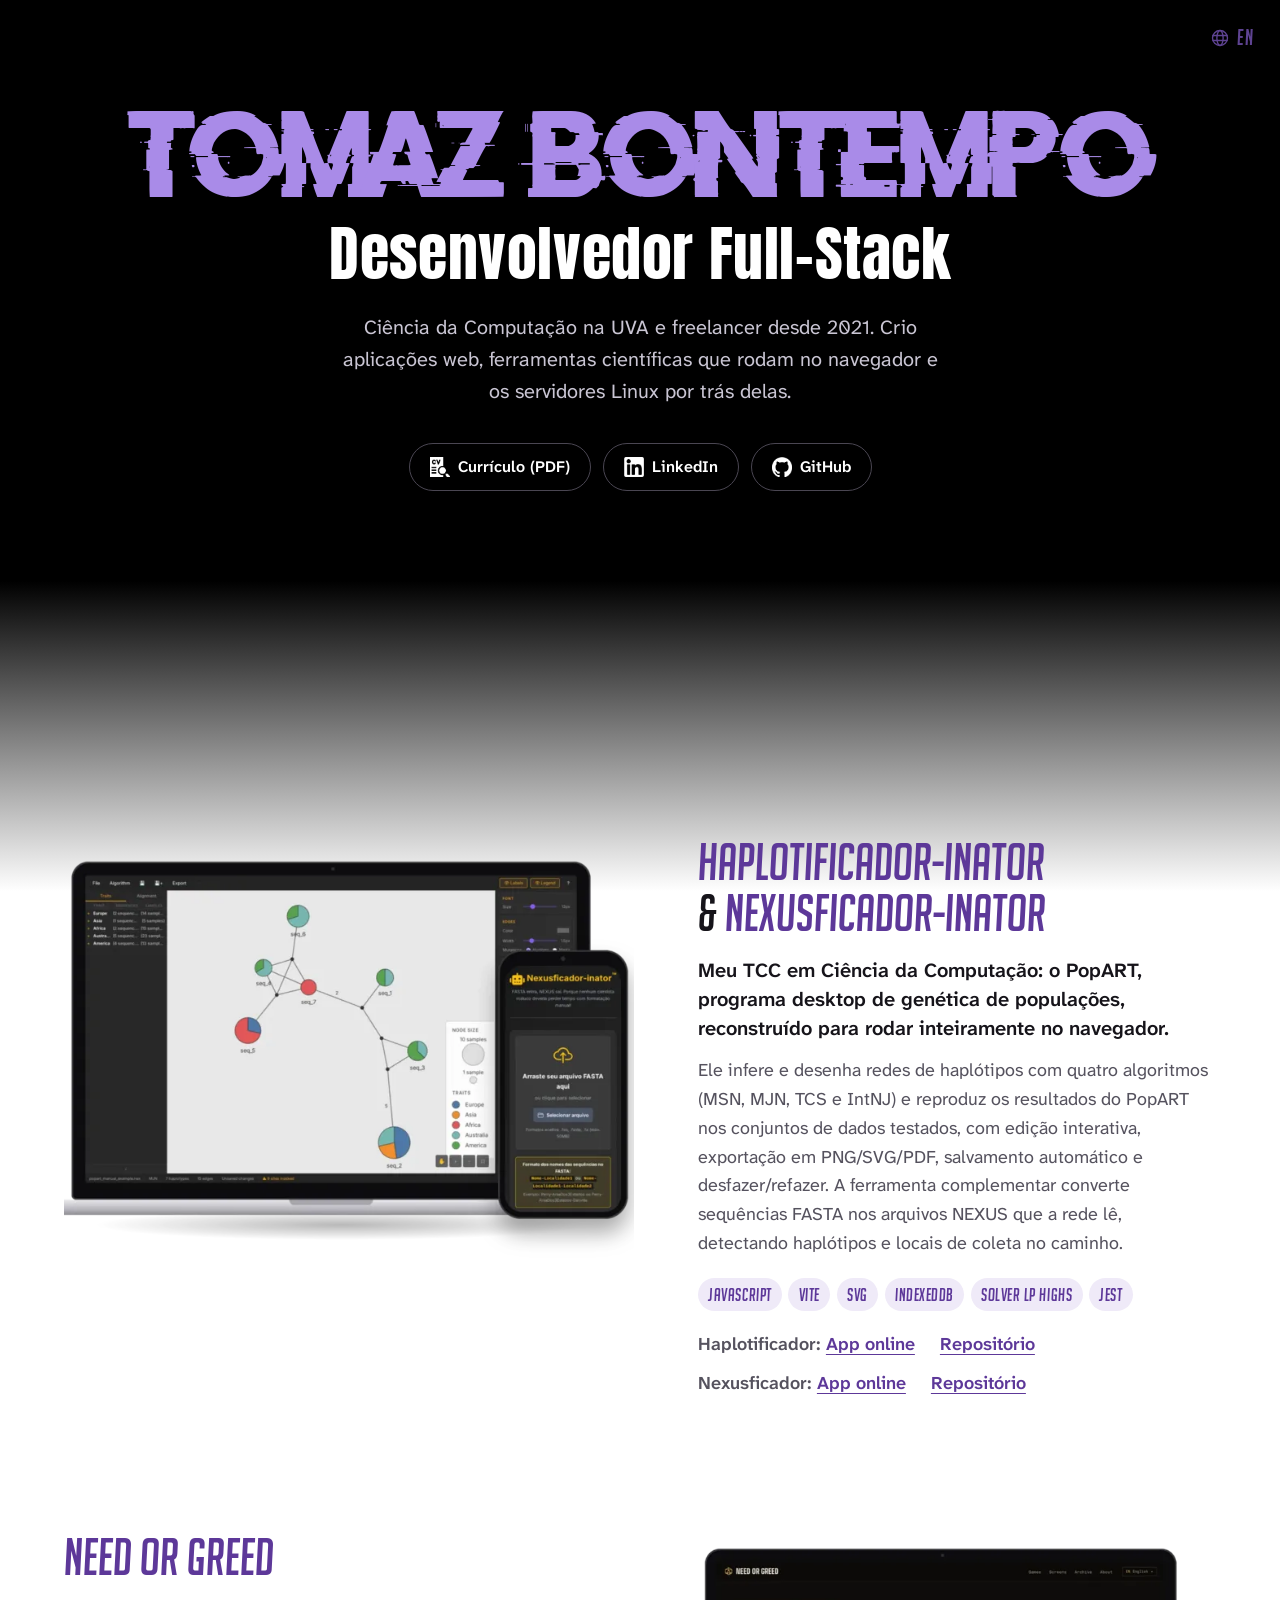
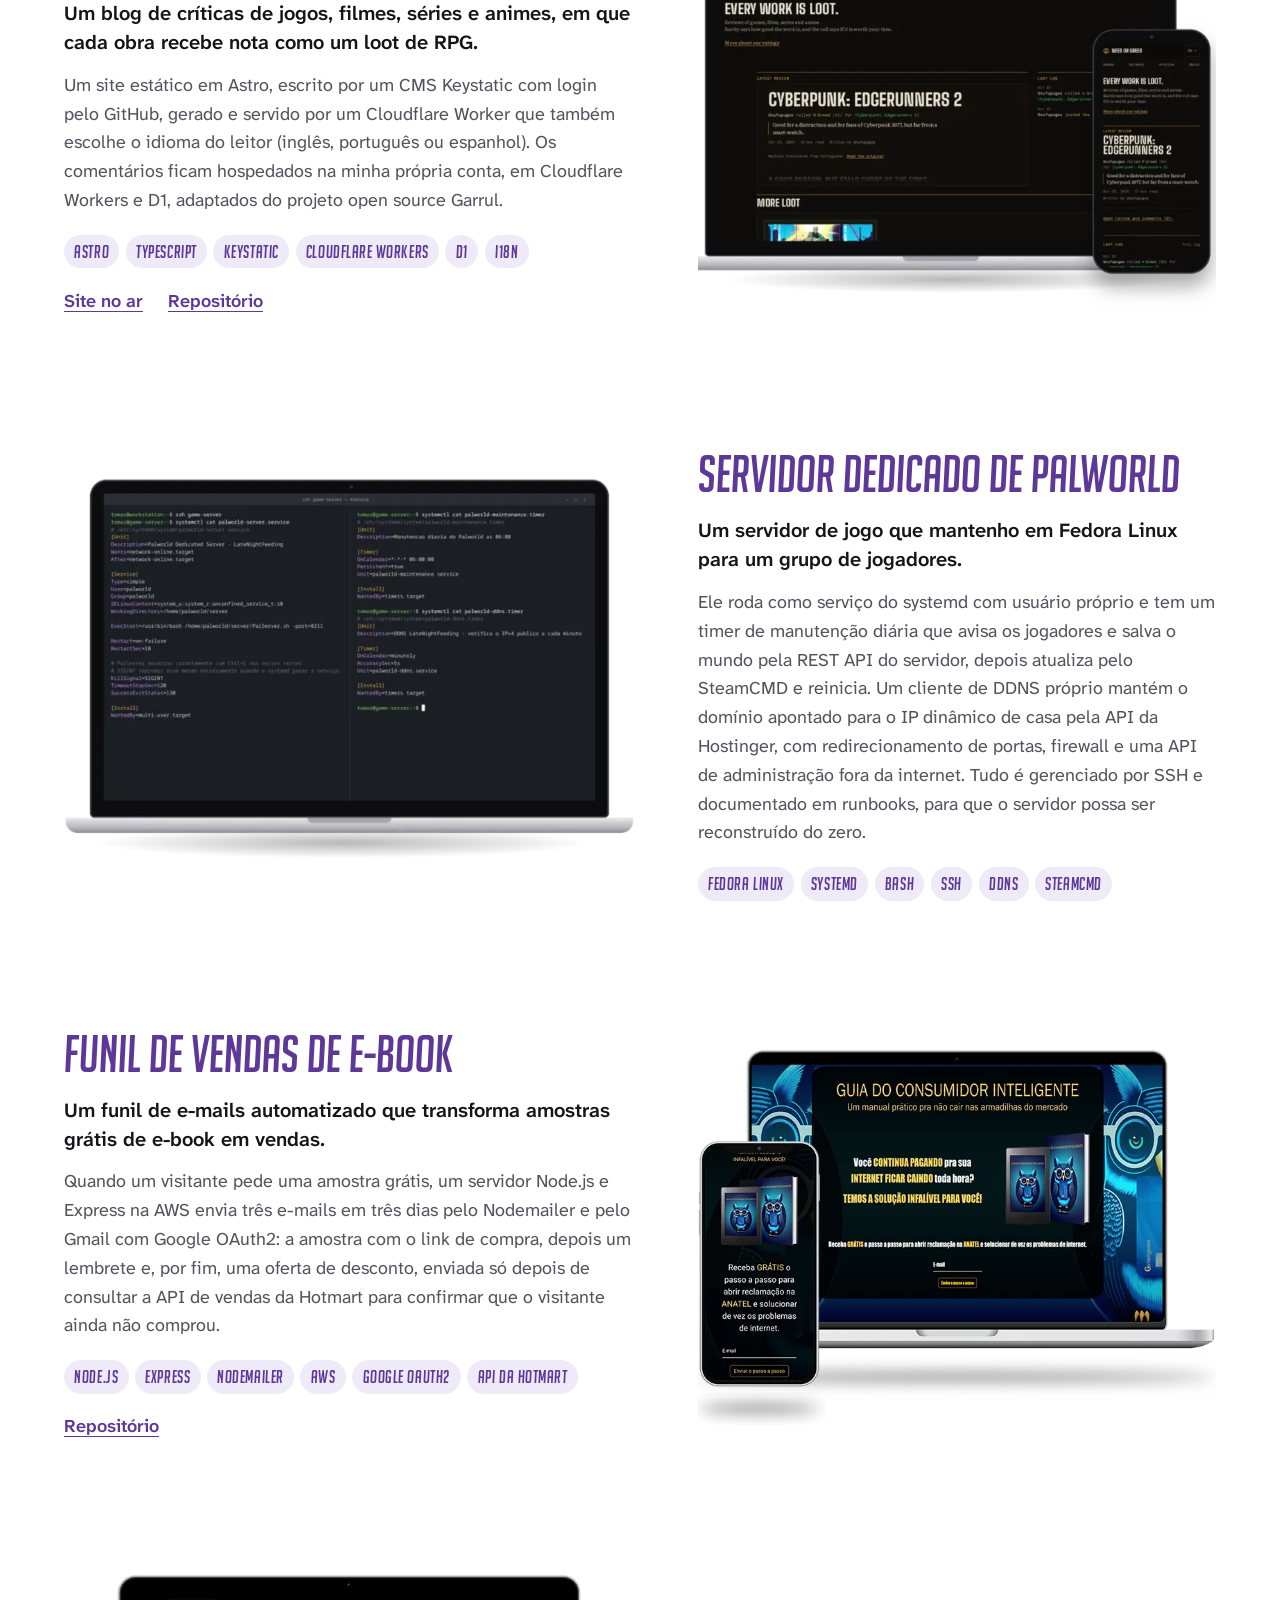
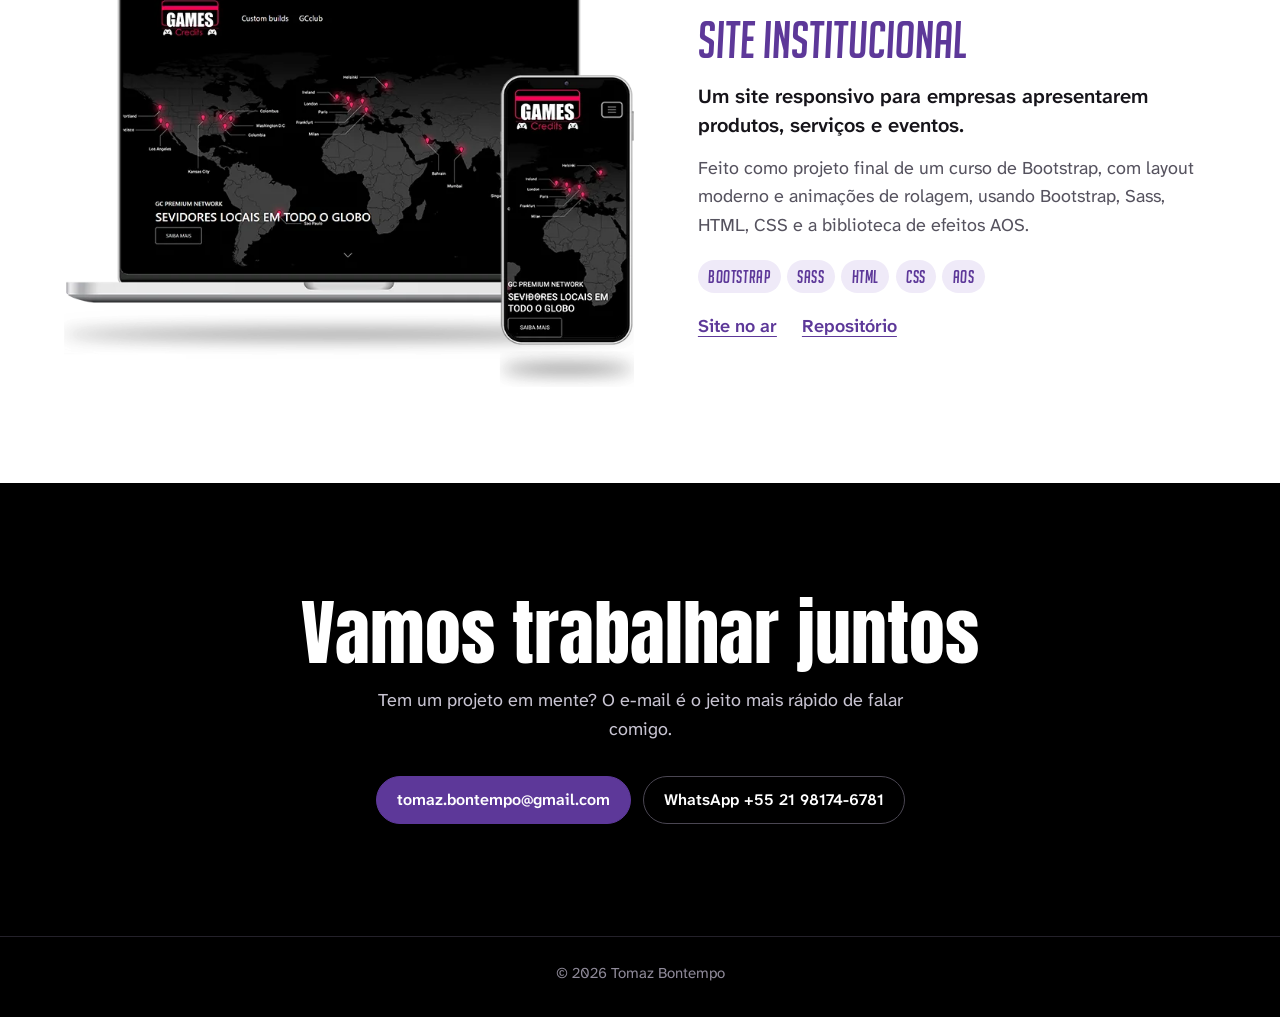
<file: index.html>
<!DOCTYPE html>
<html lang="pt-BR">
  <head>
    <meta charset="utf-8" />
    <meta name="viewport" content="width=device-width, initial-scale=1" />
    <title>Tomaz Bontempo | Desenvolvedor Full-Stack: Web, Linux e Bioinformática</title>
    <meta name="description" content="Portfólio de Tomaz Bontempo, desenvolvedor full-stack e freelancer desde 2021: ferramentas de bioinformática no navegador do TCC em Ciência da Computação, um blog em Astro na Cloudflare, servidores Linux de jogos e automações em Node.js." />
    <link rel="canonical" href="https://tomazbontempo.com.br/" />
    <link rel="alternate" hreflang="pt-BR" href="https://tomazbontempo.com.br/" />
    <link rel="alternate" hreflang="en" href="https://tomazbontempo.com.br/en/" />
    <link rel="alternate" hreflang="x-default" href="https://tomazbontempo.com.br/" />
    <meta name="theme-color" content="#000000" />
    <link rel="icon" href="/favicon.ico" sizes="any" />

    <!-- Prévias em redes sociais -->
    <meta property="og:type" content="profile" />
    <meta property="og:site_name" content="Tomaz Bontempo" />
    <meta property="og:title" content="Tomaz Bontempo | Desenvolvedor Full-Stack" />
    <meta property="og:description" content="Aplicações web, ferramentas de bioinformática no navegador e os servidores Linux onde elas rodam. Freelancer desde 2021." />
    <meta property="og:url" content="https://tomazbontempo.com.br/" />
    <meta property="og:image" content="https://tomazbontempo.com.br/imgs/og-pt.png" />
    <meta property="og:image:width" content="1200" />
    <meta property="og:image:height" content="630" />
    <meta property="og:image:alt" content="Tomaz Bontempo, Desenvolvedor Full-Stack: aplicações web, ferramentas de bioinformática no navegador, servidores Linux e mais" />
    <meta property="og:locale" content="pt_BR" />
    <meta property="og:locale:alternate" content="en_US" />
    <meta property="profile:first_name" content="Tomaz" />
    <meta property="profile:last_name" content="Bontempo" />
    <meta name="twitter:card" content="summary_large_image" />
    <meta name="twitter:title" content="Tomaz Bontempo | Desenvolvedor Full-Stack" />
    <meta name="twitter:description" content="Aplicações web, ferramentas de bioinformática no navegador e os servidores Linux onde elas rodam. Freelancer desde 2021." />
    <meta name="twitter:image" content="https://tomazbontempo.com.br/imgs/og-pt.png" />

    <link rel="preload" href="/Font/doctor-glitch-name.woff2" as="font" type="font/woff2" crossorigin />
    <link rel="preload" href="/Font/atkinson-hyperlegible-next.woff2" as="font" type="font/woff2" crossorigin />
    <link rel="stylesheet" href="/style.css" />

    <script type="application/ld+json">
      {
        "@context": "https://schema.org",
        "@type": "ProfilePage",
        "url": "https://tomazbontempo.com.br/",
        "inLanguage": "pt-BR",
        "name": "Tomaz Bontempo | Desenvolvedor Full-Stack",
        "mainEntity": {
          "@type": "Person",
          "name": "Tomaz Bontempo",
          "jobTitle": "Desenvolvedor Full-Stack",
          "url": "https://tomazbontempo.com.br/",
          "email": "mailto:tomaz.bontempo@gmail.com",
          "image": "https://tomazbontempo.com.br/imgs/og-pt.png",
          "alumniOf": {
            "@type": "CollegeOrUniversity",
            "name": "Universidade Veiga de Almeida"
          },
          "knowsAbout": [
            "JavaScript",
            "Node.js",
            "Astro",
            "Cloudflare Workers",
            "AWS",
            "Administração de servidores Linux",
            "systemd",
            "Bioinformática",
            "Redes de haplótipos"
          ],
          "sameAs": [
            "https://www.linkedin.com/in/tomazbontempo/",
            "https://github.com/TomazBontempo"
          ]
        }
      }
    </script>
  </head>
  <body>
    <a class="lang" href="/en/" hreflang="en" lang="en">
      <svg class="lang-icon" viewBox="0 0 24 24" width="20" height="20" aria-hidden="true" focusable="false"><circle cx="12" cy="12" r="9"/><ellipse cx="12" cy="12" rx="3.75" ry="9"/><path d="M3.5 9h17M3.5 15h17"/></svg>
      <span class="visually-hidden">Read in English</span><span class="lang-code" aria-hidden="true">EN</span>
    </a>

    <a class="skip-link" href="#projects">Pular para os projetos</a>

    <header class="hero">
      <h1 class="hero-name">Tomaz Bontempo</h1>
      <p class="hero-role">Desenvolvedor Full-Stack</p>
      <p class="hero-intro">
        Ciência da Computação na UVA e freelancer desde 2021. Crio aplicações web,
        ferramentas científicas que rodam no navegador e os servidores Linux por trás delas.
      </p>
      <nav class="actions" aria-label="Currículo e perfis">
        <a class="button" target="_blank" href="/Files/Tomaz%20Bontempo%20-%20Resume.pdf"><img src="/imgs/cv.png" width="20" height="20" alt="" />Currículo (PDF)</a>
        <a class="button" target="_blank" href="https://www.linkedin.com/in/tomazbontempo/"><img src="/imgs/linkedin.png" width="20" height="20" alt="" />LinkedIn</a>
        <a class="button" target="_blank" href="https://github.com/TomazBontempo"><img src="/imgs/github.png" width="20" height="20" alt="" />GitHub</a>
      </nav>
    </header>

    <main id="projects">
      <!-- Haplotificador-inator + Nexusficador-inator -->
      <article class="project">
        <a class="project-media" target="_blank" href="https://haplotificador-inator.vercel.app" tabindex="-1" aria-hidden="true">
          <img src="/imgs/haplo.webp" srcset="/imgs/haplo-700.webp 700w, /imgs/haplo.webp 1320w" sizes="(max-width: 860px) 100vw, 46vw" width="1320" height="954" fetchpriority="high" alt="" />
        </a>
        <div class="project-body">
          <h2>Haplotificador-inator <span class="amp">&amp;</span> Nexusficador-inator</h2>
          <p class="project-lead">
            Meu TCC em Ciência da Computação: o PopART, programa desktop de genética de populações, reconstruído para rodar inteiramente no navegador.
          </p>
          <p>
            Ele infere e desenha redes de haplótipos com quatro algoritmos (MSN, MJN,
            TCS e IntNJ) e reproduz os resultados do PopART nos conjuntos de dados
            testados, com edição interativa, exportação em PNG/SVG/PDF, salvamento
            automático e desfazer/refazer. A ferramenta complementar converte
            sequências FASTA nos arquivos NEXUS que a rede lê, detectando haplótipos e
            locais de coleta no caminho.
          </p>
          <ul class="tags" aria-label="Tecnologias">
            <li>JavaScript</li><li>Vite</li><li>SVG</li><li>IndexedDB</li><li>Solver LP HiGHS</li><li>Jest</li>
          </ul>
          <p class="project-links">
            Haplotificador: <a target="_blank" href="https://haplotificador-inator.vercel.app">App online</a>
            <a target="_blank" href="https://github.com/TomazBontempo/haplotificador-inator">Repositório</a><br />
            Nexusficador: <a target="_blank" href="https://nexusficador-inator.vercel.app">App online</a>
            <a target="_blank" href="https://github.com/TomazBontempo/Nexusficador-inator">Repositório</a>
          </p>
        </div>
      </article>

      <!-- Need or Greed -->
      <article class="project project-flip">
        <a class="project-media" target="_blank" href="https://needorgreed.blog/pt/" tabindex="-1" aria-hidden="true">
          <img src="/imgs/needorgreed.webp" srcset="/imgs/needorgreed-700.webp 700w, /imgs/needorgreed.webp 1320w" sizes="(max-width: 860px) 100vw, 46vw" width="1320" height="954" loading="lazy" alt="" />
        </a>
        <div class="project-body">
          <h2>Need or Greed</h2>
          <p class="project-lead">
            Um blog de críticas de jogos, filmes, séries e animes, em que cada obra recebe nota como um loot de RPG.
          </p>
          <p>
            Um site estático em Astro, escrito por um CMS Keystatic com login pelo
            GitHub, gerado e servido por um Cloudflare Worker que também escolhe o
            idioma do leitor (inglês, português ou espanhol). Os comentários ficam
            hospedados na minha própria conta, em Cloudflare Workers e D1, adaptados
            do projeto open source Garrul.
          </p>
          <ul class="tags" aria-label="Tecnologias">
            <li>Astro</li><li>TypeScript</li><li>Keystatic</li><li>Cloudflare Workers</li><li>D1</li><li>i18n</li>
          </ul>
          <p class="project-links">
            <a target="_blank" href="https://needorgreed.blog/pt/">Site no ar</a>
            <a target="_blank" href="https://github.com/TomazBontempo/needorgreed.blog">Repositório</a>
          </p>
        </div>
      </article>

      <!-- Servidor de Palworld -->
      <article class="project">
        <div class="project-media">
          <img src="/imgs/palworld.webp" srcset="/imgs/palworld-700.webp 700w, /imgs/palworld.webp 1320w" sizes="(max-width: 860px) 100vw, 46vw" width="1320" height="954" loading="lazy" alt="Terminal mostrando as units de serviço e de timer do systemd do servidor de Palworld" />
        </div>
        <div class="project-body">
          <h2>Servidor Dedicado de Palworld</h2>
          <p class="project-lead">
            Um servidor de jogo que mantenho em Fedora Linux para um grupo de jogadores.
          </p>
          <p>
            Ele roda como serviço do systemd com usuário próprio e tem um timer de
            manutenção diária que avisa os jogadores e salva o mundo pela REST API do
            servidor, depois atualiza pelo SteamCMD e reinicia. Um cliente de DDNS
            próprio mantém o domínio apontado para o IP dinâmico de casa pela API da
            Hostinger, com redirecionamento de portas, firewall e uma API de
            administração fora da internet. Tudo é gerenciado por SSH e documentado em
            runbooks, para que o servidor possa ser reconstruído do zero.
          </p>
          <ul class="tags" aria-label="Tecnologias">
            <li>Fedora Linux</li><li>systemd</li><li>Bash</li><li>SSH</li><li>DDNS</li><li>SteamCMD</li>
          </ul>
        </div>
      </article>

      <!-- Funil de vendas GCI -->
      <article class="project project-flip">
        <a class="project-media" target="_blank" href="https://github.com/TomazBontempo/gciAwsServer" tabindex="-1" aria-hidden="true">
          <img src="/imgs/cgi.webp" width="747" height="540" loading="lazy" alt="" />
        </a>
        <div class="project-body">
          <h2>Funil de Vendas de E-book</h2>
          <p class="project-lead">
            Um funil de e-mails automatizado que transforma amostras grátis de e-book em vendas.
          </p>
          <p>
            Quando um visitante pede uma amostra grátis, um servidor Node.js e Express
            na AWS envia três e-mails em três dias pelo Nodemailer e pelo Gmail com
            Google OAuth2: a amostra com o link de compra, depois um lembrete e, por
            fim, uma oferta de desconto, enviada só depois de consultar a API de vendas
            da Hotmart para confirmar que o visitante ainda não comprou.
          </p>
          <ul class="tags" aria-label="Tecnologias">
            <li>Node.js</li><li>Express</li><li>Nodemailer</li><li>AWS</li><li>Google OAuth2</li><li>API da Hotmart</li>
          </ul>
          <p class="project-links">
            <a target="_blank" href="https://github.com/TomazBontempo/gciAwsServer">Repositório</a>
          </p>
        </div>
      </article>

      <!-- Site institucional -->
      <article class="project">
        <a class="project-media" target="_blank" href="https://tomazbontempo.github.io/onebitcode-institutional-site/" tabindex="-1" aria-hidden="true">
          <img src="/imgs/gc.webp" width="747" height="540" loading="lazy" alt="" />
        </a>
        <div class="project-body">
          <h2>Site Institucional</h2>
          <p class="project-lead">
            Um site responsivo para empresas apresentarem produtos, serviços e eventos.
          </p>
          <p>
            Feito como projeto final de um curso de Bootstrap, com layout moderno e
            animações de rolagem, usando Bootstrap, Sass, HTML, CSS e a biblioteca de
            efeitos AOS.
          </p>
          <ul class="tags" aria-label="Tecnologias">
            <li>Bootstrap</li><li>Sass</li><li>HTML</li><li>CSS</li><li>AOS</li>
          </ul>
          <p class="project-links">
            <a target="_blank" href="https://tomazbontempo.github.io/onebitcode-institutional-site/">Site no ar</a>
            <a target="_blank" href="https://github.com/TomazBontempo/onebitcode-institutional-site">Repositório</a>
          </p>
        </div>
      </article>
    </main>

    <section class="contact" aria-labelledby="contact-title">
      <h2 id="contact-title">Vamos trabalhar juntos</h2>
      <p>Tem um projeto em mente? O e-mail é o jeito mais rápido de falar comigo.</p>
      <div class="actions">
        <a class="button button-primary" href="mailto:tomaz.bontempo@gmail.com">tomaz.bontempo@gmail.com</a>
        <a class="button" target="_blank" href="https://wa.me/5521981746781">WhatsApp +55 21 98174-6781</a>
      </div>
    </section>

    <footer class="footer">
      <p>&copy; 2026 Tomaz Bontempo</p>
    </footer>
  </body>
</html>
</file>
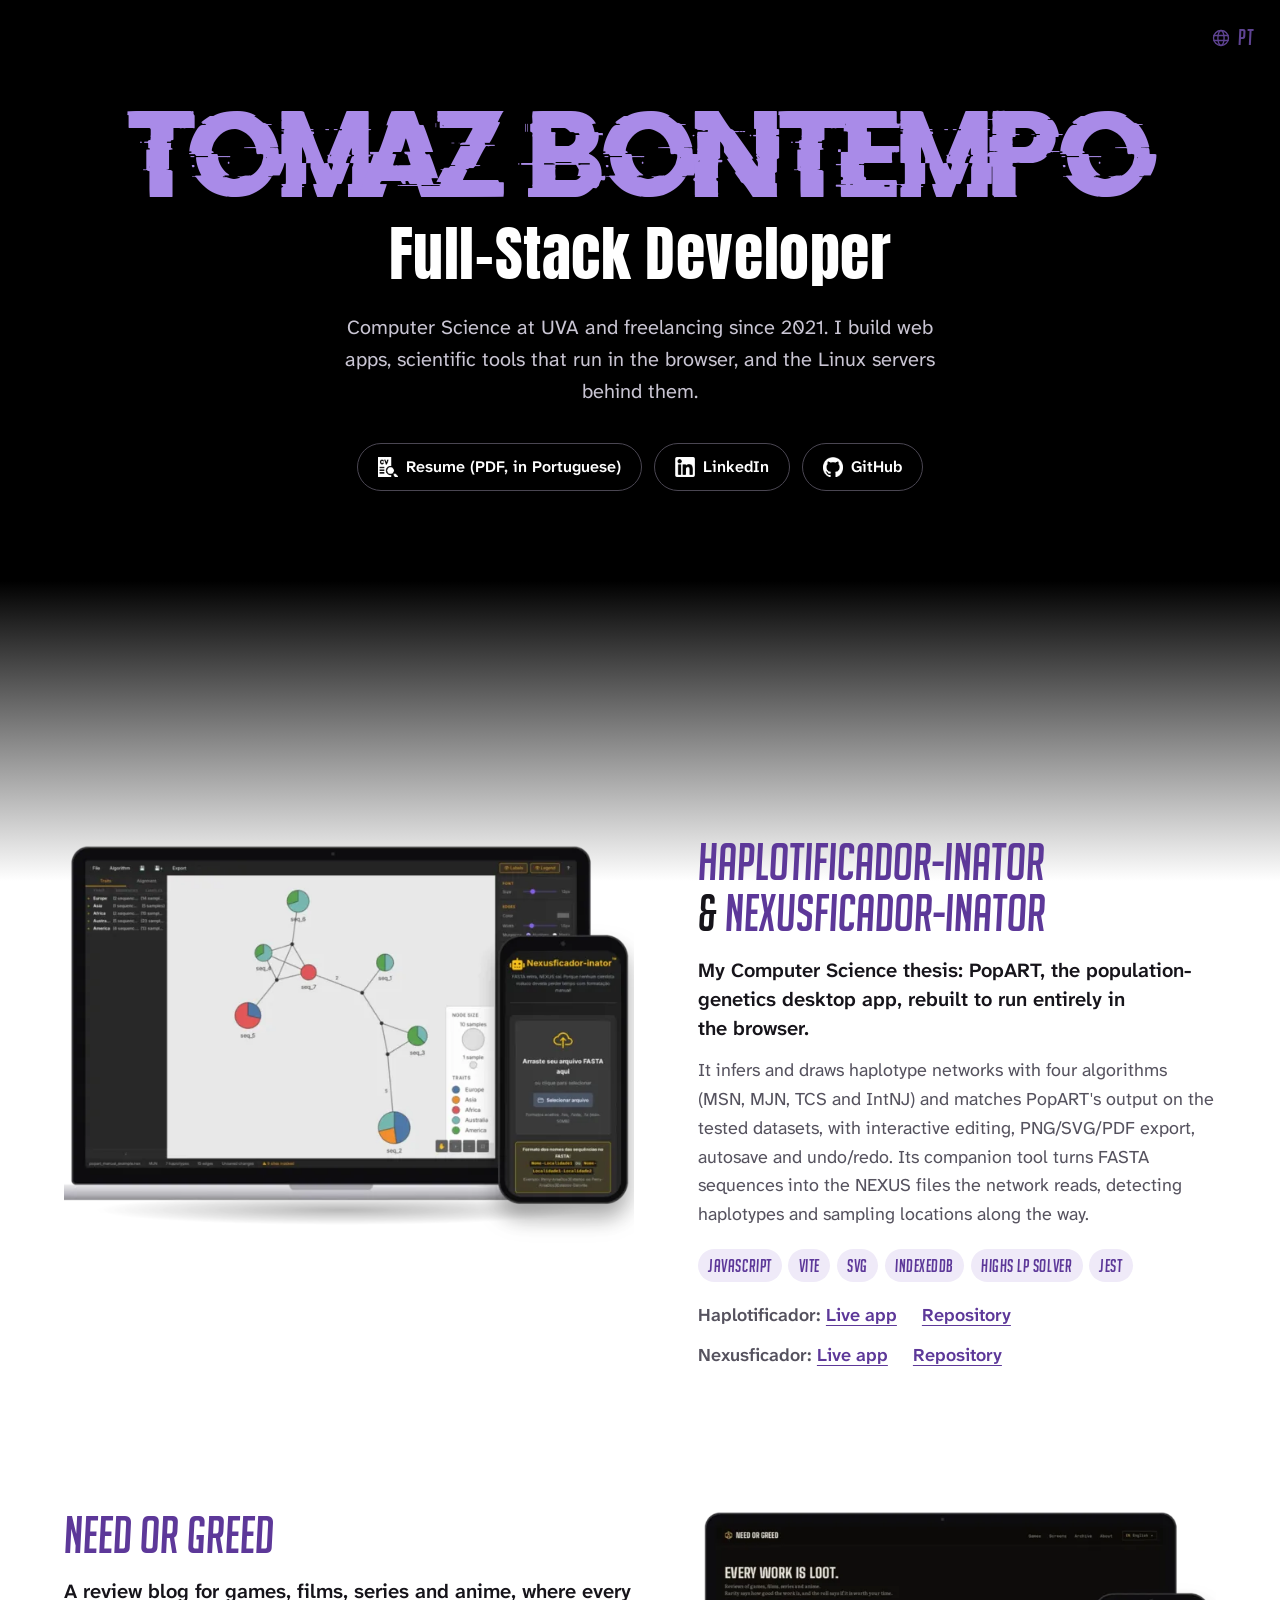
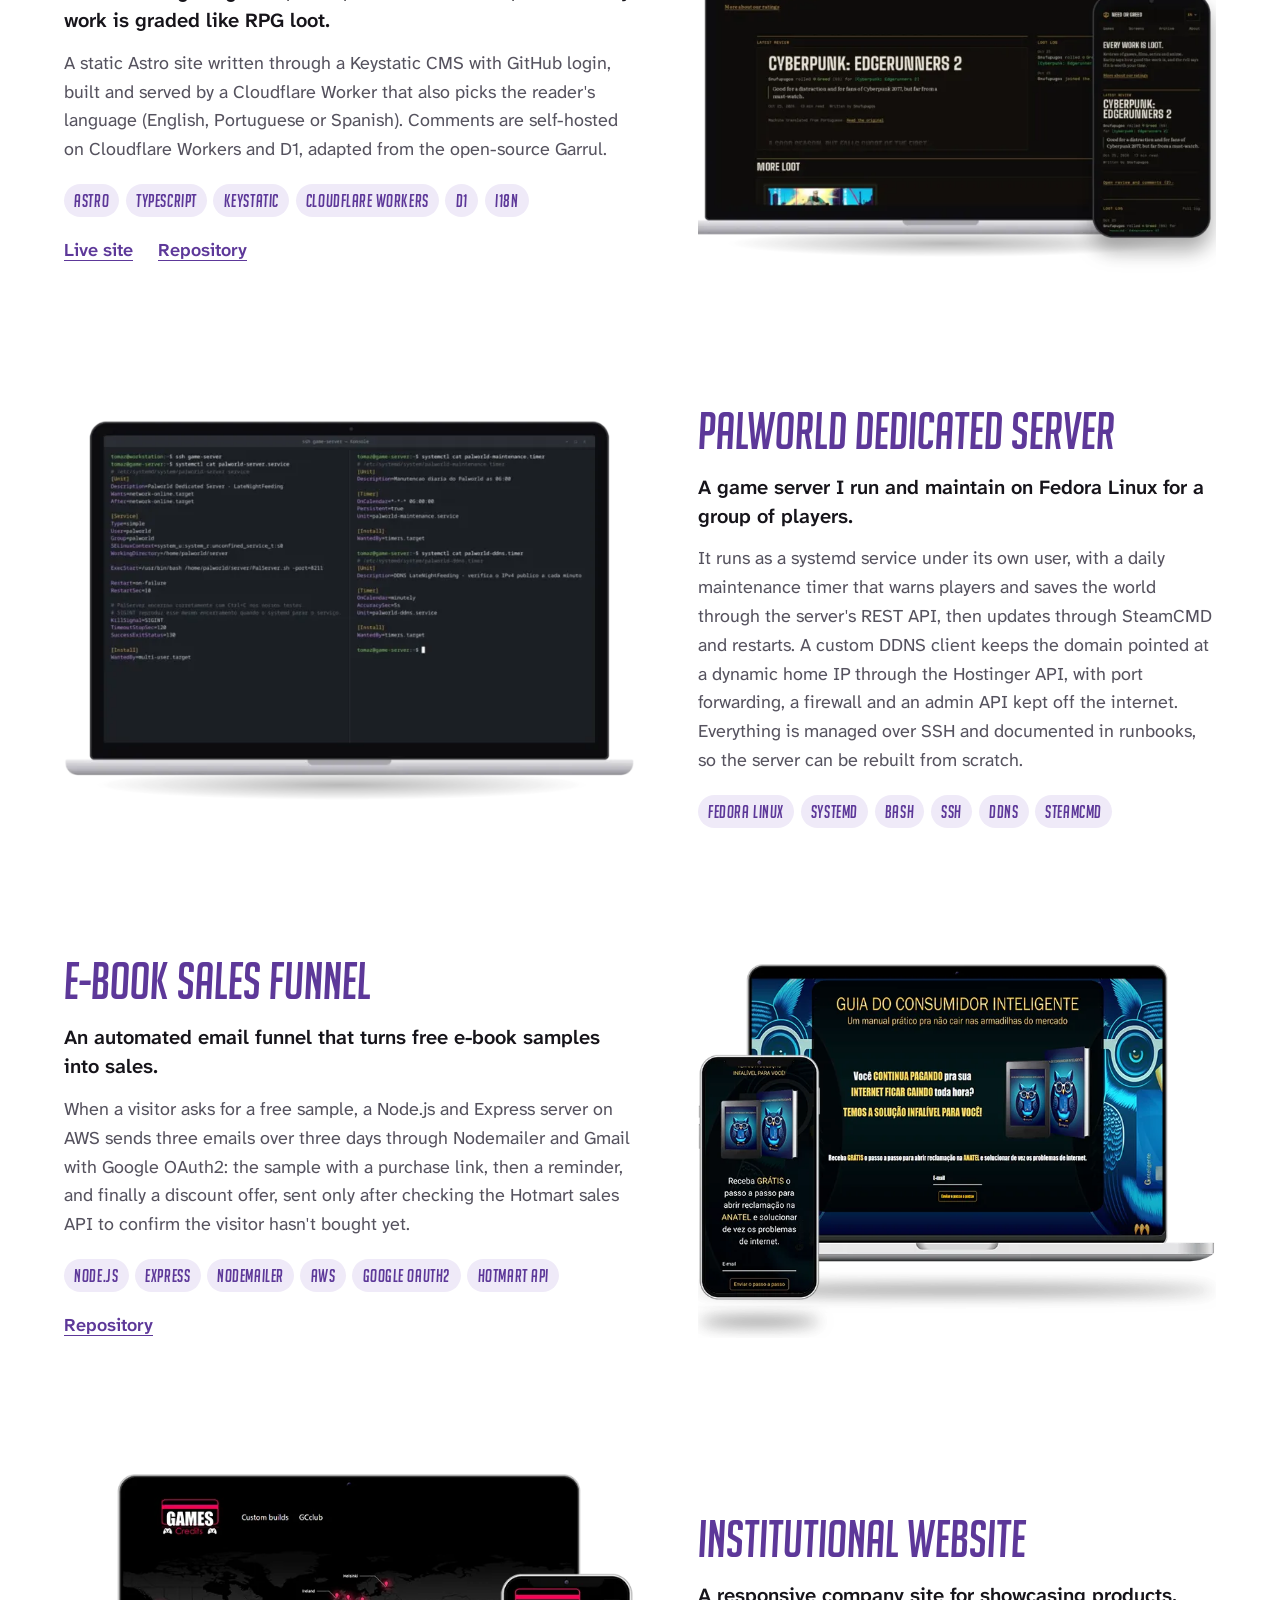
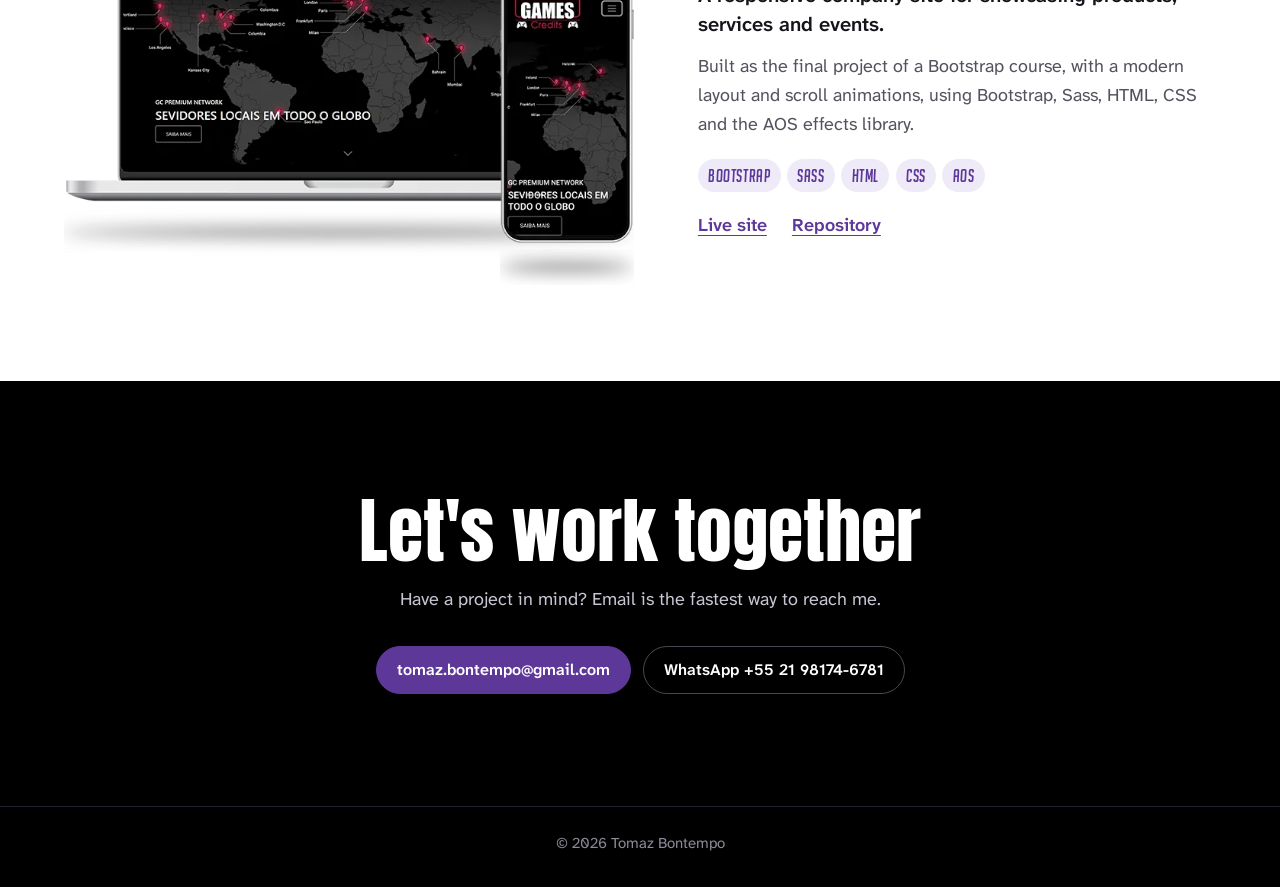
<file: en/index.html>
<!DOCTYPE html>
<html lang="en">
  <head>
    <meta charset="utf-8" />
    <meta name="viewport" content="width=device-width, initial-scale=1" />
    <title>Tomaz Bontempo | Full-Stack Developer: Web, Linux &amp; Bioinformatics Tools</title>
    <meta name="description" content="Portfolio of Tomaz Bontempo, a full-stack developer and freelancer since 2021: browser-based bioinformatics tools from his Computer Science thesis, an Astro blog on Cloudflare, Linux game servers and Node.js automation." />
    <link rel="canonical" href="https://tomazbontempo.com.br/en/" />
    <link rel="alternate" hreflang="pt-BR" href="https://tomazbontempo.com.br/" />
    <link rel="alternate" hreflang="en" href="https://tomazbontempo.com.br/en/" />
    <link rel="alternate" hreflang="x-default" href="https://tomazbontempo.com.br/" />
    <meta name="theme-color" content="#000000" />
    <link rel="icon" href="/favicon.ico" sizes="any" />

    <!-- Social previews -->
    <meta property="og:type" content="profile" />
    <meta property="og:site_name" content="Tomaz Bontempo" />
    <meta property="og:title" content="Tomaz Bontempo | Full-Stack Developer" />
    <meta property="og:description" content="Web apps, browser-based bioinformatics tools and the Linux servers they run on. Freelancing since 2021." />
    <meta property="og:url" content="https://tomazbontempo.com.br/en/" />
    <meta property="og:image" content="https://tomazbontempo.com.br/imgs/og-en.png" />
    <meta property="og:image:width" content="1200" />
    <meta property="og:image:height" content="630" />
    <meta property="og:image:alt" content="Tomaz Bontempo, Full-Stack Developer: web apps, browser-based bioinformatics tools, Linux servers and more" />
    <meta property="og:locale" content="en_US" />
    <meta property="og:locale:alternate" content="pt_BR" />
    <meta property="profile:first_name" content="Tomaz" />
    <meta property="profile:last_name" content="Bontempo" />
    <meta name="twitter:card" content="summary_large_image" />
    <meta name="twitter:title" content="Tomaz Bontempo | Full-Stack Developer" />
    <meta name="twitter:description" content="Web apps, browser-based bioinformatics tools and the Linux servers they run on. Freelancing since 2021." />
    <meta name="twitter:image" content="https://tomazbontempo.com.br/imgs/og-en.png" />

    <link rel="preload" href="/Font/doctor-glitch-name.woff2" as="font" type="font/woff2" crossorigin />
    <link rel="preload" href="/Font/atkinson-hyperlegible-next.woff2" as="font" type="font/woff2" crossorigin />
    <link rel="stylesheet" href="/style.css" />

    <script type="application/ld+json">
      {
        "@context": "https://schema.org",
        "@type": "ProfilePage",
        "url": "https://tomazbontempo.com.br/en/",
        "inLanguage": "en",
        "name": "Tomaz Bontempo | Full-Stack Developer",
        "mainEntity": {
          "@type": "Person",
          "name": "Tomaz Bontempo",
          "jobTitle": "Full-Stack Developer",
          "url": "https://tomazbontempo.com.br/",
          "email": "mailto:tomaz.bontempo@gmail.com",
          "image": "https://tomazbontempo.com.br/imgs/og-en.png",
          "alumniOf": {
            "@type": "CollegeOrUniversity",
            "name": "Universidade Veiga de Almeida"
          },
          "knowsAbout": [
            "JavaScript",
            "Node.js",
            "Astro",
            "Cloudflare Workers",
            "AWS",
            "Linux server administration",
            "systemd",
            "Bioinformatics",
            "Haplotype networks"
          ],
          "sameAs": [
            "https://www.linkedin.com/in/tomazbontempo/",
            "https://github.com/TomazBontempo"
          ]
        }
      }
    </script>
  </head>
  <body>
    <a class="lang" href="/" hreflang="pt-BR" lang="pt-BR">
      <svg class="lang-icon" viewBox="0 0 24 24" width="20" height="20" aria-hidden="true" focusable="false"><circle cx="12" cy="12" r="9"/><ellipse cx="12" cy="12" rx="3.75" ry="9"/><path d="M3.5 9h17M3.5 15h17"/></svg>
      <span class="visually-hidden">Ler em português</span><span class="lang-code" aria-hidden="true">PT</span>
    </a>

    <a class="skip-link" href="#projects">Skip to projects</a>

    <header class="hero">
      <h1 class="hero-name">Tomaz Bontempo</h1>
      <p class="hero-role">Full-Stack Developer</p>
      <p class="hero-intro">
        Computer Science at UVA and freelancing since 2021. I build web apps,
        scientific tools that run in the browser, and the Linux servers behind them.
      </p>
      <nav class="actions" aria-label="Resume and profiles">
        <a class="button" target="_blank" href="/Files/Tomaz%20Bontempo%20-%20Resume.pdf"><img src="/imgs/cv.png" width="20" height="20" alt="" />Resume (PDF, in Portuguese)</a>
        <a class="button" target="_blank" href="https://www.linkedin.com/in/tomazbontempo/"><img src="/imgs/linkedin.png" width="20" height="20" alt="" />LinkedIn</a>
        <a class="button" target="_blank" href="https://github.com/TomazBontempo"><img src="/imgs/github.png" width="20" height="20" alt="" />GitHub</a>
      </nav>
    </header>

    <main id="projects">
      <!-- Haplotificador-inator + Nexusficador-inator -->
      <article class="project">
        <a class="project-media" target="_blank" href="https://haplotificador-inator.vercel.app" tabindex="-1" aria-hidden="true">
          <img src="/imgs/haplo.webp" srcset="/imgs/haplo-700.webp 700w, /imgs/haplo.webp 1320w" sizes="(max-width: 860px) 100vw, 46vw" width="1320" height="954" fetchpriority="high" alt="" />
        </a>
        <div class="project-body">
          <h2>Haplotificador-inator <span class="amp">&amp;</span> Nexusficador-inator</h2>
          <p class="project-lead">
            My Computer Science thesis: PopART, the population-genetics desktop app, rebuilt to run entirely in the browser.
          </p>
          <p>
            It infers and draws haplotype networks with four algorithms (MSN, MJN,
            TCS and IntNJ) and matches PopART's output on the tested datasets, with
            interactive editing, PNG/SVG/PDF export, autosave and undo/redo. Its
            companion tool turns FASTA sequences into the NEXUS files the network
            reads, detecting haplotypes and sampling locations along the way.
          </p>
          <ul class="tags" aria-label="Technologies">
            <li>JavaScript</li><li>Vite</li><li>SVG</li><li>IndexedDB</li><li>HiGHS LP solver</li><li>Jest</li>
          </ul>
          <p class="project-links">
            Haplotificador: <a target="_blank" href="https://haplotificador-inator.vercel.app">Live app</a>
            <a target="_blank" href="https://github.com/TomazBontempo/haplotificador-inator">Repository</a><br />
            Nexusficador: <a target="_blank" href="https://nexusficador-inator.vercel.app">Live app</a>
            <a target="_blank" href="https://github.com/TomazBontempo/Nexusficador-inator">Repository</a>
          </p>
        </div>
      </article>

      <!-- Need or Greed -->
      <article class="project project-flip">
        <a class="project-media" target="_blank" href="https://needorgreed.blog" tabindex="-1" aria-hidden="true">
          <img src="/imgs/needorgreed.webp" srcset="/imgs/needorgreed-700.webp 700w, /imgs/needorgreed.webp 1320w" sizes="(max-width: 860px) 100vw, 46vw" width="1320" height="954" loading="lazy" alt="" />
        </a>
        <div class="project-body">
          <h2>Need or Greed</h2>
          <p class="project-lead">
            A review blog for games, films, series and anime, where every work is graded like RPG loot.
          </p>
          <p>
            A static Astro site written through a Keystatic CMS with GitHub login,
            built and served by a Cloudflare Worker that also picks the reader's
            language (English, Portuguese or Spanish). Comments are self-hosted on
            Cloudflare Workers and D1, adapted from the open-source Garrul.
          </p>
          <ul class="tags" aria-label="Technologies">
            <li>Astro</li><li>TypeScript</li><li>Keystatic</li><li>Cloudflare Workers</li><li>D1</li><li>i18n</li>
          </ul>
          <p class="project-links">
            <a target="_blank" href="https://needorgreed.blog">Live site</a>
            <a target="_blank" href="https://github.com/TomazBontempo/needorgreed.blog">Repository</a>
          </p>
        </div>
      </article>

      <!-- Palworld dedicated server -->
      <article class="project">
        <div class="project-media">
          <img src="/imgs/palworld.webp" srcset="/imgs/palworld-700.webp 700w, /imgs/palworld.webp 1320w" sizes="(max-width: 860px) 100vw, 46vw" width="1320" height="954" loading="lazy" alt="Terminal showing the systemd service and timer units of the Palworld server" />
        </div>
        <div class="project-body">
          <h2>Palworld Dedicated Server</h2>
          <p class="project-lead">
            A game server I run and maintain on Fedora Linux for a group of players.
          </p>
          <p>
            It runs as a systemd service under its own user, with a daily
            maintenance timer that warns players and saves the world through the
            server's REST API, then updates through SteamCMD and restarts. A custom
            DDNS client keeps the domain pointed at a dynamic home IP through the
            Hostinger API, with port forwarding, a firewall and an admin API kept
            off the internet. Everything is managed over SSH and documented in
            runbooks, so the server can be rebuilt from scratch.
          </p>
          <ul class="tags" aria-label="Technologies">
            <li>Fedora Linux</li><li>systemd</li><li>Bash</li><li>SSH</li><li>DDNS</li><li>SteamCMD</li>
          </ul>
        </div>
      </article>

      <!-- GCI sales funnel -->
      <article class="project project-flip">
        <a class="project-media" target="_blank" href="https://github.com/TomazBontempo/gciAwsServer" tabindex="-1" aria-hidden="true">
          <img src="/imgs/cgi.webp" width="747" height="540" loading="lazy" alt="" />
        </a>
        <div class="project-body">
          <h2>E-book Sales Funnel</h2>
          <p class="project-lead">
            An automated email funnel that turns free e-book samples into sales.
          </p>
          <p>
            When a visitor asks for a free sample, a Node.js and Express server on
            AWS sends three emails over three days through Nodemailer and Gmail with
            Google OAuth2: the sample with a purchase link, then a reminder, and
            finally a discount offer, sent only after checking the Hotmart sales API
            to confirm the visitor hasn't bought yet.
          </p>
          <ul class="tags" aria-label="Technologies">
            <li>Node.js</li><li>Express</li><li>Nodemailer</li><li>AWS</li><li>Google OAuth2</li><li>Hotmart API</li>
          </ul>
          <p class="project-links">
            <a target="_blank" href="https://github.com/TomazBontempo/gciAwsServer">Repository</a>
          </p>
        </div>
      </article>

      <!-- Institutional site -->
      <article class="project">
        <a class="project-media" target="_blank" href="https://tomazbontempo.github.io/onebitcode-institutional-site/" tabindex="-1" aria-hidden="true">
          <img src="/imgs/gc.webp" width="747" height="540" loading="lazy" alt="" />
        </a>
        <div class="project-body">
          <h2>Institutional Website</h2>
          <p class="project-lead">
            A responsive company site for showcasing products, services and events.
          </p>
          <p>
            Built as the final project of a Bootstrap course, with a modern layout
            and scroll animations, using Bootstrap, Sass, HTML, CSS and the AOS
            effects library.
          </p>
          <ul class="tags" aria-label="Technologies">
            <li>Bootstrap</li><li>Sass</li><li>HTML</li><li>CSS</li><li>AOS</li>
          </ul>
          <p class="project-links">
            <a target="_blank" href="https://tomazbontempo.github.io/onebitcode-institutional-site/">Live site</a>
            <a target="_blank" href="https://github.com/TomazBontempo/onebitcode-institutional-site">Repository</a>
          </p>
        </div>
      </article>
    </main>

    <section class="contact" aria-labelledby="contact-title">
      <h2 id="contact-title">Let's work together</h2>
      <p>Have a project in mind? Email is the fastest way to reach me.</p>
      <div class="actions">
        <a class="button button-primary" href="mailto:tomaz.bontempo@gmail.com">tomaz.bontempo@gmail.com</a>
        <a class="button" target="_blank" href="https://wa.me/5521981746781">WhatsApp +55 21 98174-6781</a>
      </div>
    </section>

    <footer class="footer">
      <p>&copy; 2026 Tomaz Bontempo</p>
    </footer>
  </body>
</html>
</file>
<file: style.css>
/* ---------- Fonts (self-hosted WOFF2) ---------- */
@font-face {
  font-family: "Doctor Glitch";
  src: url(Font/doctor-glitch-name.woff2) format("woff2");
  font-display: swap;
}

@font-face {
  font-family: "Big Noodle";
  src: url(Font/big-noodle-titling-oblique.woff2) format("woff2");
  font-display: swap;
}

/* Anton: free Impact-style display face (SIL OFL) */
@font-face {
  font-family: "Anton";
  src: url(Font/anton.woff2) format("woff2");
  font-display: swap;
}

/* Atkinson Hyperlegible Next: body text (SIL OFL), variable weight */
@font-face {
  font-family: "Atkinson Hyperlegible Next";
  src: url(Font/atkinson-hyperlegible-next.woff2) format("woff2");
  font-weight: 200 800;
  font-display: swap;
}

/* ---------- Tokens ---------- */
:root {
  --ink: #000000;
  --paper: #ffffff;
  --violet: #5d3899; /* on paper: 8.4:1 */
  --violet-bright: #a98be8; /* on ink: 7.6:1 */
  --text: #16141a;
  --text-muted: #55525e; /* on paper: 7.6:1 */
  --text-on-ink: #ffffff;
  --text-on-ink-muted: #c9c5d3; /* on ink: 12.4:1 */
  --tag-bg: #efeaf8;

  --font-name: "Doctor Glitch", "Anton", sans-serif;
  --font-display: "Anton", "Arial Narrow", sans-serif;
  --font-heading: "Big Noodle", "Anton", sans-serif;
  --font-body: "Atkinson Hyperlegible Next", system-ui, sans-serif;

  --page-pad: clamp(1.25rem, 5vw, 4rem);
  --ease-out: cubic-bezier(0.16, 1, 0.3, 1);
}

/* ---------- Base ---------- */
*,
*::before,
*::after {
  box-sizing: border-box;
}

* {
  margin: 0;
}

html {
  -webkit-text-size-adjust: 100%;
}

@media (prefers-reduced-motion: no-preference) {
  html {
    scroll-behavior: smooth;
  }
}

body {
  font-family: var(--font-body);
  font-size: 1.125rem;
  line-height: 1.6;
  color: var(--text);
  background: var(--paper);
  -webkit-font-smoothing: antialiased;
}

img {
  display: block;
  max-width: 100%;
  height: auto;
}

::selection {
  background: var(--violet);
  color: var(--paper);
}

a {
  color: var(--violet);
  text-decoration-thickness: 1px;
  text-underline-offset: 0.2em;
}

a:hover {
  text-decoration-thickness: 2px;
}

:focus-visible {
  outline: 3px solid var(--violet);
  outline-offset: 3px;
  border-radius: 2px;
}

.hero :focus-visible,
.contact :focus-visible {
  outline-color: var(--violet-bright);
}

.skip-link {
  position: absolute;
  left: 1rem;
  top: -100%;
  z-index: 10;
  padding: 0.5rem 1rem;
  background: var(--paper);
  color: var(--violet);
  font-weight: 700;
}

.skip-link:focus {
  top: 1rem;
}

/* ---------- Language switcher ----------
   One fixed top-right link to the other language: drawn globe + code.
   Mid violet reads on both the black and the white sections
   (4.6:1 on black, 4.55:1 on white); faded until hovered or focused. */
.lang {
  --lang-color: #8760d0;
  position: fixed;
  top: clamp(0.5rem, 1.5vw, 1rem);
  right: clamp(0.5rem, 1.5vw, 1rem);
  z-index: 20;
  display: inline-flex;
  align-items: center;
  gap: 0.4rem;
  min-height: 44px;
  padding: 0 0.6rem;
  color: var(--lang-color);
  font-family: var(--font-heading);
  font-size: 1.375rem;
  letter-spacing: 0.06em;
  line-height: 1;
  text-decoration: none;
  opacity: 0.7;
  transition: opacity 0.25s var(--ease-out);
}

.lang:hover,
.lang:focus-visible {
  opacity: 1;
}

.lang-icon {
  width: 20px;
  height: 20px;
  fill: none;
  stroke: currentColor;
  stroke-width: 1.6;
  stroke-linecap: round;
}

@media (prefers-reduced-motion: no-preference) {
  .lang-icon {
    transition: transform 0.5s var(--ease-out);
  }

  .lang:hover .lang-icon {
    transform: rotate(-20deg);
  }
}

.lang:hover .lang-code {
  text-decoration: underline;
  text-decoration-thickness: 2px;
  text-underline-offset: 0.2em;
}

.lang:focus-visible {
  outline: 2px solid var(--lang-color);
  outline-offset: 2px;
  border-radius: 6px;
}

.visually-hidden {
  position: absolute;
  width: 1px;
  height: 1px;
  margin: -1px;
  padding: 0;
  overflow: hidden;
  clip: rect(0 0 0 0);
  white-space: nowrap;
  border: 0;
}

/* ---------- Buttons ---------- */
.actions {
  display: flex;
  flex-wrap: wrap;
  justify-content: center;
  gap: 0.75rem;
}

.button {
  display: inline-flex;
  align-items: center;
  gap: 0.5rem;
  min-height: 48px;
  padding: 0.65rem 1.25rem;
  border: 1px solid #4a4652;
  border-radius: 999px;
  color: var(--text-on-ink);
  font-weight: 600;
  font-size: 1rem;
  text-decoration: none;
  transition:
    border-color 0.2s var(--ease-out),
    background-color 0.2s var(--ease-out);
}

.button img {
  width: 20px;
  height: 20px;
}

.button:hover {
  border-color: var(--violet-bright);
  background-color: #17141d;
}

.button-primary {
  border-color: var(--violet);
  background-color: var(--violet);
}

.button-primary:hover {
  border-color: var(--violet-bright);
  background-color: #6c44b0;
}

/* ---------- Hero ---------- */
.hero {
  padding: clamp(4rem, 12vh, 8rem) var(--page-pad) clamp(3.5rem, 10vh, 6rem);
  background: var(--ink);
  color: var(--text-on-ink);
  text-align: center;
}

.hero-name {
  font-family: var(--font-name);
  font-weight: 400;
  font-size: clamp(3rem, 10vw, 6rem);
  line-height: 1.05;
  color: var(--violet-bright);
  text-wrap: balance;
}

.hero-role {
  margin-top: 0.75rem;
  font-family: var(--font-display);
  font-size: clamp(2rem, 5.5vw, 3.75rem);
  line-height: 1.1;
  letter-spacing: 0.01em;
  text-wrap: balance;
}

.hero-intro {
  max-width: 38rem;
  margin: 1.5rem auto 2.25rem;
  font-size: clamp(1.0625rem, 2vw, 1.25rem);
  color: var(--text-on-ink-muted);
  text-wrap: pretty;
}

/* ---------- Projects ---------- */
/* The black hero fades into the white page behind the first project,
   as in the original design (padding-top 10%, white at 10% of the height) */
main {
  padding: 10% var(--page-pad) clamp(3rem, 8vw, 6rem);
  background-image: linear-gradient(var(--ink), var(--paper) 10%);
}

.project {
  max-width: 82rem;
  margin-inline: auto;
  display: grid;
  grid-template-columns: minmax(0, 1.1fr) minmax(0, 1fr);
  gap: clamp(2rem, 5vw, 4.5rem);
  align-items: center;
}

.project + .project {
  margin-top: clamp(4rem, 10vw, 8rem);
}

.project-flip .project-media {
  order: 2;
}

/* Two-column layout: the fade runs behind the first mockup, so its text
   starts lower to keep the violet title on the light part of the fade */
@media (min-width: 861px) {
  .project:first-child .project-body {
    padding-top: clamp(8rem, 9vw, 10rem);
  }
}

.project-media img {
  width: 100%;
}

@media (prefers-reduced-motion: no-preference) {
  .project-media img {
    transition: transform 0.6s var(--ease-out);
  }

  .project-media:hover img {
    transform: scale(1.03);
  }
}

.project-body {
  max-width: 36rem;
}

.project-flip .project-body {
  justify-self: end;
}

.project h2 {
  font-family: var(--font-heading);
  font-weight: 400;
  font-size: clamp(2.25rem, 4vw, 3.25rem);
  line-height: 1;
  color: var(--violet);
  text-wrap: balance;
}

.project h2 .amp {
  color: var(--text);
}

.project-lead {
  margin-top: 1rem;
  font-size: 1.25rem;
  font-weight: 600;
  line-height: 1.45;
  color: var(--text);
  text-wrap: pretty;
}

.project-body > p:not(.project-lead) {
  margin-top: 0.85rem;
  color: var(--text-muted);
  text-wrap: pretty;
}

.tags {
  display: flex;
  flex-wrap: wrap;
  gap: 0.4rem;
  margin-top: 1.25rem;
  padding: 0;
  list-style: none;
}

.tags li {
  padding: 0.2rem 0.65rem;
  border-radius: 999px;
  background: var(--tag-bg);
  color: var(--violet);
  font-family: var(--font-heading);
  font-size: 1.125rem;
  letter-spacing: 0.03em;
  line-height: 1.5;
}

.project-links {
  margin-top: 1.25rem;
  font-weight: 600;
  line-height: 2.2;
}

.project-links a + a {
  margin-left: 1.25rem;
}

/* ---------- Contact ---------- */
.contact {
  padding: clamp(4rem, 10vw, 7rem) var(--page-pad);
  background: var(--ink);
  color: var(--text-on-ink);
  text-align: center;
}

.contact h2 {
  font-family: var(--font-display);
  font-weight: 400;
  font-size: clamp(2.5rem, 7vw, 4.5rem);
  line-height: 1.05;
  text-wrap: balance;
}

.contact p {
  max-width: 34rem;
  margin: 1rem auto 2rem;
  color: var(--text-on-ink-muted);
}

/* ---------- Footer ---------- */
.footer {
  padding: 1.5rem var(--page-pad) 2rem;
  border-top: 1px solid #24212a;
  background: var(--ink);
  color: #8f8a99;
  font-size: 0.9375rem;
  text-align: center;
}

/* ---------- Responsive ---------- */
@media (max-width: 860px) {
  .project {
    grid-template-columns: 1fr;
  }

  .project-flip .project-media {
    order: 0;
  }

  .project-body,
  .project-flip .project-body {
    max-width: 40rem;
    justify-self: start;
  }
}
</file>
